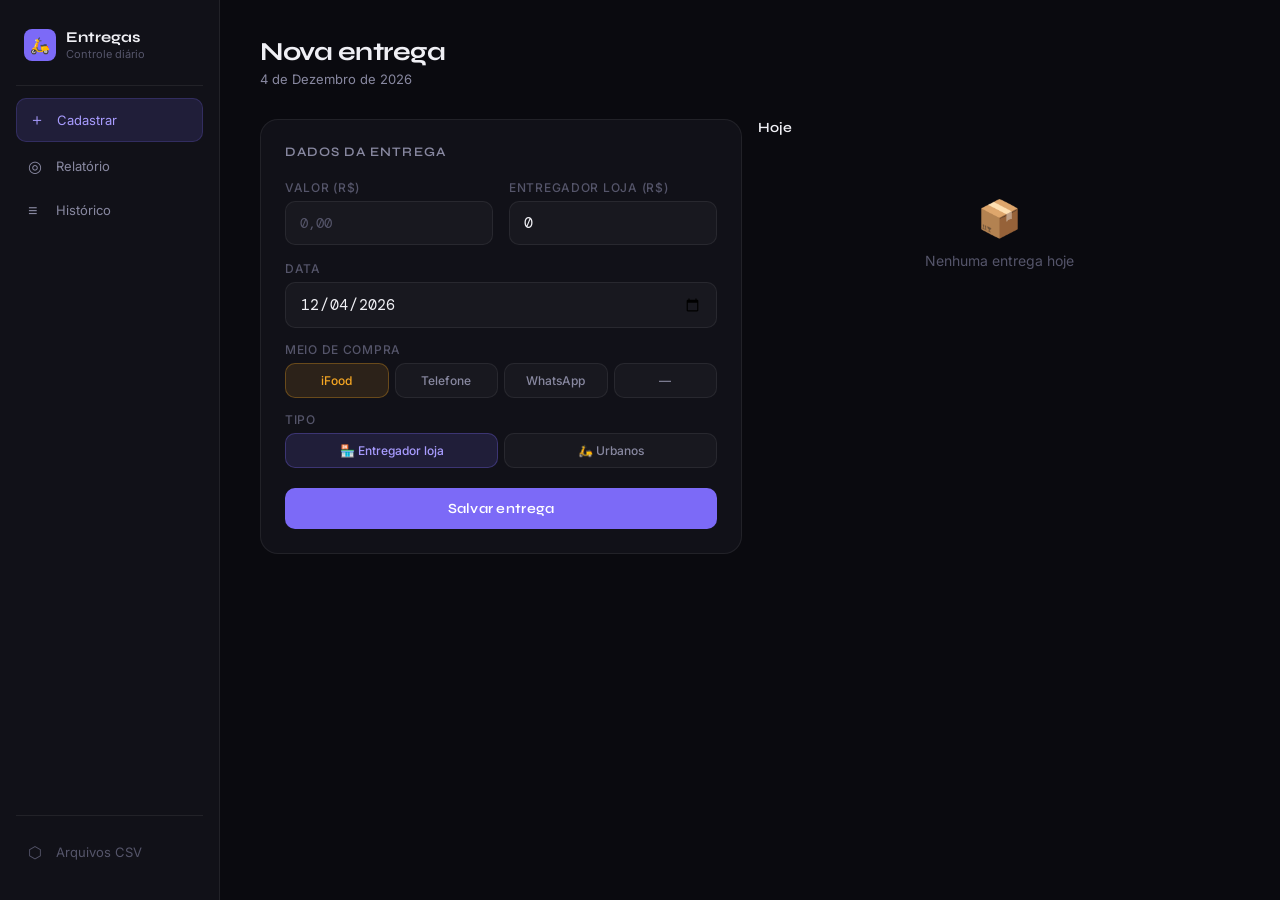
<file: entregas.html>
<!DOCTYPE html>
<html lang="pt-BR">
<head>
<meta charset="UTF-8"/>
<meta name="viewport" content="width=device-width, initial-scale=1.0"/>
<title>Controle de Entregas</title>
<link rel="preconnect" href="https://fonts.googleapis.com"/>
<link rel="preconnect" href="https://fonts.gstatic.com" crossorigin/>
<link href="https://fonts.googleapis.com/css2?family=Syne:wght@400;500;600;700;800&family=DM+Mono:wght@300;400;500&family=Inter:wght@300;400;500&display=swap" rel="stylesheet"/>
<style>
  :root {
    --bg: #0a0a0f;
    --surface: #111118;
    --surface2: #18181f;
    --surface3: #1f1f28;
    --border: rgba(255,255,255,0.07);
    --border2: rgba(255,255,255,0.12);
    --text: #f0f0f5;
    --text2: #8888a0;
    --text3: #55556a;
    --accent: #7c6af7;
    --accent2: #a89cff;
    --accent-glow: rgba(124,106,247,0.15);
    --green: #3dd68c;
    --green-dim: rgba(61,214,140,0.12);
    --amber: #f5a623;
    --amber-dim: rgba(245,166,35,0.12);
    --red: #f05454;
    --red-dim: rgba(240,84,84,0.1);
    --blue: #5b9cf6;
    --blue-dim: rgba(91,156,246,0.12);
    --teal: #2dd4bf;
    --teal-dim: rgba(45,212,191,0.1);
    --r: 10px;
    --r2: 14px;
    --r3: 18px;
  }
  * { box-sizing: border-box; margin: 0; padding: 0; }
  html { background: var(--bg); color: var(--text); font-family: 'Inter', sans-serif; font-size: 14px; }
  body { min-height: 100vh; }

  /* ---- Layout ---- */
  .app { display: grid; grid-template-columns: 220px 1fr; min-height: 100vh; }

  /* ---- Sidebar ---- */
  .sidebar {
    background: var(--surface);
    border-right: 1px solid var(--border);
    padding: 28px 16px;
    display: flex;
    flex-direction: column;
    gap: 4px;
    position: sticky;
    top: 0;
    height: 100vh;
  }
  .logo {
    display: flex; align-items: center; gap: 10px;
    padding: 0 8px 24px;
    border-bottom: 1px solid var(--border);
    margin-bottom: 8px;
  }
  .logo-icon {
    width: 32px; height: 32px; border-radius: 8px;
    background: var(--accent);
    display: flex; align-items: center; justify-content: center;
    font-size: 16px;
  }
  .logo-text { font-family: 'Syne', sans-serif; font-weight: 700; font-size: 15px; color: var(--text); }
  .logo-sub { font-size: 11px; color: var(--text3); margin-top: 1px; }

  .nav-btn {
    display: flex; align-items: center; gap: 10px;
    padding: 10px 12px; border-radius: var(--r);
    border: none; background: transparent; color: var(--text2);
    cursor: pointer; font-family: 'Inter', sans-serif; font-size: 13px;
    font-weight: 400; text-align: left; width: 100%;
    transition: all 0.15s;
  }
  .nav-btn:hover { background: var(--surface2); color: var(--text); }
  .nav-btn.active { background: var(--accent-glow); color: var(--accent2); border: 1px solid rgba(124,106,247,0.2); }
  .nav-btn .nav-icon { font-size: 16px; width: 18px; }

  .sidebar-footer { margin-top: auto; padding-top: 16px; border-top: 1px solid var(--border); }
  .sidebar-footer .nav-btn { color: var(--text3); }

  /* ---- Main ---- */
  .main { padding: 36px 40px; overflow-y: auto; }
  .page { display: none; }
  .page.active { display: block; }

  .page-header { margin-bottom: 32px; }
  .page-title { font-family: 'Syne', sans-serif; font-weight: 700; font-size: 26px; color: var(--text); letter-spacing: -0.5px; }
  .page-sub { font-size: 13px; color: var(--text2); margin-top: 4px; }

  /* ---- Cards ---- */
  .card {
    background: var(--surface);
    border: 1px solid var(--border);
    border-radius: var(--r3);
    padding: 24px;
    margin-bottom: 16px;
  }
  .card-title { font-family: 'Syne', sans-serif; font-weight: 600; font-size: 13px; color: var(--text2); text-transform: uppercase; letter-spacing: 0.08em; margin-bottom: 20px; }

  /* ---- Form ---- */
  .form-grid { display: grid; grid-template-columns: 1fr 1fr; gap: 16px; margin-bottom: 16px; }
  .form-grid.full { grid-template-columns: 1fr; }
  .field label { display: block; font-size: 12px; color: var(--text3); font-weight: 500; text-transform: uppercase; letter-spacing: 0.06em; margin-bottom: 6px; }
  .field input {
    width: 100%; padding: 11px 14px;
    background: var(--surface2); border: 1px solid var(--border);
    border-radius: var(--r); color: var(--text); font-family: 'DM Mono', monospace;
    font-size: 15px; transition: border-color 0.15s, box-shadow 0.15s;
  }
  .field input:focus { outline: none; border-color: var(--accent); box-shadow: 0 0 0 3px var(--accent-glow); }
  .field input::placeholder { color: var(--text3); font-size: 14px; }

  .seg { display: flex; gap: 6px; }
  .seg-btn {
    flex: 1; padding: 9px 8px; font-size: 12px; font-weight: 500;
    border: 1px solid var(--border); border-radius: var(--r);
    cursor: pointer; background: var(--surface2); color: var(--text2);
    transition: all 0.15s; text-align: center; font-family: 'Inter', sans-serif;
  }
  .seg-btn:hover { border-color: var(--border2); color: var(--text); }
  .seg-btn.active-ifood  { background: var(--amber-dim); color: var(--amber); border-color: rgba(245,166,35,0.3); }
  .seg-btn.active-tel    { background: var(--blue-dim);  color: var(--blue);  border-color: rgba(91,156,246,0.3); }
  .seg-btn.active-whats  { background: var(--green-dim); color: var(--green); border-color: rgba(61,214,140,0.3); }
  .seg-btn.active-urb    { background: var(--blue-dim);  color: var(--blue);  border-color: rgba(91,156,246,0.3); }
  .seg-btn.active-loja   { background: var(--accent-glow); color: var(--accent2); border-color: rgba(124,106,247,0.3); }
  .seg-btn.active-naoinf { background: var(--surface3); color: var(--text2); border-color: var(--border2); }

  .btn-primary {
    width: 100%; padding: 12px; font-size: 14px; font-weight: 600;
    background: var(--accent); color: #fff;
    border: none; border-radius: var(--r); cursor: pointer;
    font-family: 'Syne', sans-serif; letter-spacing: 0.02em;
    transition: opacity 0.15s, transform 0.1s;
  }
  .btn-primary:hover { opacity: 0.9; }
  .btn-primary:active { transform: scale(0.99); }
  .btn-primary.editing { background: var(--amber); }

  /* ---- Metrics ---- */
  .metrics-grid { display: grid; grid-template-columns: repeat(3, 1fr); gap: 12px; margin-bottom: 24px; }
  .metric {
    background: var(--surface);
    border: 1px solid var(--border);
    border-radius: var(--r2);
    padding: 20px;
    position: relative; overflow: hidden;
  }
  .metric::before {
    content: ''; position: absolute; top: 0; left: 0; right: 0; height: 2px;
    background: var(--metric-color, var(--accent));
  }
  .metric-icon { font-size: 20px; margin-bottom: 12px; }
  .metric-label { font-size: 11px; color: var(--text3); text-transform: uppercase; letter-spacing: 0.08em; font-weight: 500; margin-bottom: 6px; }
  .metric-val { font-family: 'DM Mono', monospace; font-size: 22px; font-weight: 500; color: var(--text); }
  .metric-sub { font-size: 11px; color: var(--text3); margin-top: 4px; }

  /* ---- Delivery rows ---- */
  .delivery-list { display: flex; flex-direction: column; gap: 6px; }
  .delivery-row {
    display: grid; grid-template-columns: 44px 1fr auto auto auto;
    align-items: center; gap: 12px;
    padding: 14px 16px;
    background: var(--surface);
    border: 1px solid var(--border);
    border-radius: var(--r2);
    transition: border-color 0.15s;
  }
  .delivery-row:hover { border-color: var(--border2); }
  .d-id {
    width: 44px; height: 44px; border-radius: 10px;
    background: var(--surface2);
    display: flex; align-items: center; justify-content: center;
    font-family: 'DM Mono', monospace; font-size: 11px; color: var(--text3);
    border: 1px solid var(--border); flex-shrink: 0;
  }
  .d-origem { font-size: 13px; font-weight: 500; color: var(--text); margin-bottom: 3px; }
  .d-meta { font-size: 12px; color: var(--text3); }
  .d-val { font-family: 'DM Mono', monospace; font-size: 16px; font-weight: 500; color: var(--green); }
  .icon-btn {
    width: 32px; height: 32px; border-radius: 8px;
    border: 1px solid var(--border); background: var(--surface2);
    cursor: pointer; display: flex; align-items: center; justify-content: center;
    font-size: 14px; color: var(--text3); transition: all 0.15s;
  }
  .icon-btn:hover { border-color: var(--border2); color: var(--text); }
  .icon-btn.del:hover { border-color: rgba(240,84,84,0.4); color: var(--red); background: var(--red-dim); }
  .icon-btn.edit:hover { border-color: rgba(245,166,35,0.4); color: var(--amber); background: var(--amber-dim); }

  /* ---- Badges ---- */
  .badge { display: inline-flex; align-items: center; padding: 2px 8px; border-radius: 100px; font-size: 11px; font-weight: 500; }
  .badge-ifood  { background: var(--amber-dim); color: var(--amber); }
  .badge-tel    { background: var(--blue-dim);  color: var(--blue);  }
  .badge-whats  { background: var(--green-dim); color: var(--green); }
  .badge-naoinf { background: var(--surface3);  color: var(--text3); }
  .badge-urb    { background: var(--blue-dim);  color: var(--blue);  }
  .badge-loja   { background: var(--accent-glow); color: var(--accent2); }

  /* ---- Bars ---- */
  .bar-row { display: flex; align-items: center; gap: 12px; margin-bottom: 12px; }
  .bar-lbl { font-size: 13px; color: var(--text2); width: 72px; flex-shrink: 0; }
  .bar-track { flex: 1; height: 5px; background: var(--surface3); border-radius: 3px; overflow: hidden; }
  .bar-fill { height: 100%; border-radius: 3px; transition: width 0.5s cubic-bezier(.4,0,.2,1); }
  .bar-info { font-size: 12px; color: var(--text); font-family: 'DM Mono', monospace; min-width: 90px; text-align: right; }

  /* ---- CSV Section ---- */
  .csv-files { display: flex; flex-direction: column; gap: 8px; }
  .csv-file-row {
    display: flex; align-items: center; gap: 12px;
    padding: 12px 16px;
    background: var(--surface2); border: 1px solid var(--border);
    border-radius: var(--r); cursor: pointer; transition: all 0.15s;
  }
  .csv-file-row:hover { border-color: var(--border2); background: var(--surface3); }
  .csv-file-row.loaded { border-color: rgba(61,214,140,0.3); background: var(--green-dim); }
  .csv-file-icon { font-size: 18px; }
  .csv-file-name { flex: 1; font-size: 13px; color: var(--text); font-weight: 500; }
  .csv-file-info { font-size: 12px; color: var(--text3); }
  .csv-file-badge { padding: 2px 8px; border-radius: 4px; font-size: 11px; font-weight: 600; }

  .drop-zone {
    border: 1.5px dashed var(--border2);
    border-radius: var(--r2);
    padding: 32px;
    text-align: center;
    color: var(--text3);
    transition: all 0.2s;
    cursor: pointer;
    position: relative;
  }
  .drop-zone:hover, .drop-zone.drag { border-color: var(--accent); background: var(--accent-glow); color: var(--accent2); }
  .drop-zone input { position: absolute; inset: 0; opacity: 0; cursor: pointer; }
  .drop-icon { font-size: 28px; margin-bottom: 8px; }
  .drop-text { font-size: 14px; font-weight: 500; margin-bottom: 4px; }
  .drop-sub { font-size: 12px; }

  .btn-row { display: flex; gap: 10px; margin-top: 16px; }
  .btn-sec {
    flex: 1; padding: 10px 16px; font-size: 13px; font-weight: 500;
    background: var(--surface2); border: 1px solid var(--border);
    border-radius: var(--r); color: var(--text2); cursor: pointer;
    font-family: 'Inter', sans-serif; transition: all 0.15s;
  }
  .btn-sec:hover { border-color: var(--border2); color: var(--text); }
  .btn-sec.accent { border-color: rgba(124,106,247,0.3); color: var(--accent2); background: var(--accent-glow); }

  /* ---- Filter row ---- */
  .filter-bar { display: flex; gap: 10px; margin-bottom: 24px; }
  .filter-bar select {
    padding: 9px 12px; background: var(--surface); border: 1px solid var(--border);
    border-radius: var(--r); color: var(--text); font-family: 'Inter', sans-serif;
    font-size: 13px; cursor: pointer;
  }
  .filter-bar select:focus { outline: none; border-color: var(--accent); }
  .filter-bar .btn-sec { flex: 0 0 auto; }

  /* ---- Toast ---- */
  .toast {
    position: fixed; bottom: 24px; left: 50%; transform: translateX(-50%) translateY(8px);
    background: var(--surface); border: 1px solid var(--border2);
    padding: 10px 20px; border-radius: 100px;
    font-size: 13px; color: var(--text);
    opacity: 0; transition: all 0.25s; pointer-events: none;
    white-space: nowrap; box-shadow: 0 8px 32px rgba(0,0,0,0.4);
    z-index: 9999;
  }
  .toast.show { opacity: 1; transform: translateX(-50%) translateY(0); }

  /* ---- Edit highlight ---- */
  .card.editing { border-color: rgba(245,166,35,0.3); }

  .empty-state { text-align: center; padding: 48px 24px; color: var(--text3); }
  .empty-state .empty-icon { font-size: 36px; margin-bottom: 12px; }
  .empty-state p { font-size: 14px; }

  .divider { height: 1px; background: var(--border); margin: 20px 0; }
  .two-col { display: grid; grid-template-columns: 1fr 1fr; gap: 16px; }
  .rel-section-title { font-family: 'Syne', sans-serif; font-size: 13px; font-weight: 600; color: var(--text2); text-transform: uppercase; letter-spacing: 0.08em; margin-bottom: 16px; }
</style>
</head>
<body>

<div class="app">

  <!-- SIDEBAR -->
  <aside class="sidebar">
    <div class="logo">
      <div class="logo-icon">🛵</div>
      <div>
        <div class="logo-text">Entregas</div>
        <div class="logo-sub">Controle diário</div>
      </div>
    </div>

    <button class="nav-btn active" onclick="goTo('cadastro', this)">
      <span class="nav-icon">＋</span> Cadastrar
    </button>
    <button class="nav-btn" onclick="goTo('relatorio', this)">
      <span class="nav-icon">◎</span> Relatório
    </button>
    <button class="nav-btn" onclick="goTo('historico', this)">
      <span class="nav-icon">≡</span> Histórico
    </button>

    <div class="sidebar-footer">
      <button class="nav-btn" onclick="goTo('arquivos', this)">
        <span class="nav-icon">⬡</span> Arquivos CSV
      </button>
    </div>
  </aside>

  <!-- MAIN -->
  <main class="main">

    <!-- ======= CADASTRO ======= -->
    <div id="page-cadastro" class="page active">
      <div class="page-header">
        <div class="page-title">Nova entrega</div>
        <div class="page-sub" id="hoje-label"></div>
      </div>

      <div class="two-col">
        <div>
          <div class="card" id="form-card">
            <div class="card-title" id="form-card-title">Dados da entrega</div>

            <div class="form-grid">
              <div class="field">
                <label>Valor (R$)</label>
                <input type="number" id="valor" placeholder="0,00" min="0" step="0.01" />
              </div>
              <div class="field">
                <label>Entregador loja (R$)</label>
                <input type="number" id="taxa" placeholder="0,00" min="0" step="0.01" value="0" />
              </div>
            </div>

            <div class="field" style="margin-bottom:14px;">
              <label>Data</label>
              <input type="date" id="data-entrega" />
            </div>

            <div class="field" style="margin-bottom:14px;">
              <label>Meio de compra</label>
              <div class="seg">
                <div class="seg-btn active-ifood" data-group="origem" data-val="iFood" onclick="selectSeg(this)">iFood</div>
                <div class="seg-btn" data-group="origem" data-val="Telefone" onclick="selectSeg(this)">Telefone</div>
                <div class="seg-btn" data-group="origem" data-val="WhatsApp" onclick="selectSeg(this)">WhatsApp</div>
                <div class="seg-btn" data-group="origem" data-val="Não informado" onclick="selectSeg(this)">—</div>
              </div>
            </div>

            <div class="field" style="margin-bottom:20px;">
              <label>Tipo</label>
              <div class="seg">
                <div class="seg-btn active-loja" data-group="tipo" data-val="Loja" onclick="selectSeg(this)">🏪 Entregador loja</div>
                <div class="seg-btn" data-group="tipo" data-val="Urbanos" onclick="selectSeg(this)">🛵 Urbanos</div>
              </div>
            </div>

            <button class="btn-primary" id="salvar-btn" onclick="salvar()">Salvar entrega</button>
            <button id="cancel-btn" onclick="cancelEdit()" style="display:none;width:100%;margin-top:8px;padding:10px;background:transparent;border:1px solid var(--border);border-radius:var(--r);color:var(--text2);cursor:pointer;font-size:13px;">Cancelar edição</button>
          </div>
        </div>

        <div>
          <div style="margin-bottom:12px;display:flex;align-items:center;justify-content:space-between;">
            <span style="font-family:'Syne',sans-serif;font-weight:600;font-size:14px;color:var(--text);">Hoje</span>
            <span id="hoje-count" style="font-size:12px;color:var(--text3);"></span>
          </div>
          <div id="hoje-list" class="delivery-list"></div>
        </div>
      </div>
    </div>

    <!-- ======= RELATÓRIO ======= -->
    <div id="page-relatorio" class="page">
      <div class="page-header">
        <div class="page-title">Relatório</div>
        <div class="page-sub">Análise mensal de faturamento e origens</div>
      </div>

      <div class="filter-bar">
        <select id="rel-mes">
          <option value="1">Janeiro</option><option value="2">Fevereiro</option>
          <option value="3">Março</option><option value="4">Abril</option>
          <option value="5">Maio</option><option value="6">Junho</option>
          <option value="7">Julho</option><option value="8">Agosto</option>
          <option value="9">Setembro</option><option value="10">Outubro</option>
          <option value="11">Novembro</option><option value="12">Dezembro</option>
        </select>
        <select id="rel-ano"></select>
        <button class="btn-sec accent" onclick="gerarRelatorio()">Gerar →</button>
        <button class="btn-sec" onclick="exportarRelatorioCSV()" title="Exportar CSV do mês">⬇ CSV</button>
      </div>

      <div id="rel-output"></div>
    </div>

    <!-- ======= HISTÓRICO ======= -->
    <div id="page-historico" class="page">
      <div class="page-header">
        <div class="page-title">Histórico</div>
        <div class="page-sub">Todas as entregas registradas</div>
      </div>

      <div class="filter-bar">
        <select id="hist-mes">
          <option value="">Todos os meses</option>
          <option value="1">Janeiro</option><option value="2">Fevereiro</option>
          <option value="3">Março</option><option value="4">Abril</option>
          <option value="5">Maio</option><option value="6">Junho</option>
          <option value="7">Julho</option><option value="8">Agosto</option>
          <option value="9">Setembro</option><option value="10">Outubro</option>
          <option value="11">Novembro</option><option value="12">Dezembro</option>
        </select>
        <select id="hist-ano"></select>
        <select id="hist-origem">
          <option value="">Todas origens</option>
          <option value="iFood">iFood</option>
          <option value="Telefone">Telefone</option>
          <option value="WhatsApp">WhatsApp</option>
          <option value="Não informado">Não informado</option>
        </select>
        <button class="btn-sec" onclick="exportarTudoCSV()">⬇ Exportar CSV</button>
      </div>
      <div id="hist-list" class="delivery-list"></div>
    </div>

    <!-- ======= ARQUIVOS CSV ======= -->
    <div id="page-arquivos" class="page">
      <div class="page-header">
        <div class="page-title">Arquivos CSV</div>
        <div class="page-sub">Importe CSVs anteriores para incluir no relatório</div>
      </div>

      <div class="two-col" style="align-items:start;">
        <div>
          <div class="card">
            <div class="card-title">Importar CSV</div>
            <div class="drop-zone" id="drop-zone">
              <input type="file" id="csv-input" accept=".csv" multiple onchange="importarCSVs(this.files)" />
              <div class="drop-icon">📂</div>
              <div class="drop-text">Arraste arquivos CSV aqui</div>
              <div class="drop-sub">ou clique para selecionar</div>
            </div>
            <div style="margin-top:12px;font-size:12px;color:var(--text3);">
              O arquivo deve ter o cabeçalho: <code style="background:var(--surface2);padding:1px 5px;border-radius:4px;font-family:'DM Mono',monospace;">ID;Valor;Taxa;Origem;Tipo;Dia;Mes;Ano</code>
            </div>
          </div>

          <div class="card" style="margin-top:0;">
            <div class="card-title">Exportar dados</div>
            <div class="btn-row">
              <button class="btn-sec" onclick="exportarTudoCSV()">⬇ Exportar todos os dados</button>
              <button class="btn-sec" onclick="exportarRelatorioCSV()">⬇ CSV do mês atual</button>
            </div>
            <div style="margin-top:12px;">
              <button class="btn-sec" style="width:100%;color:var(--red);border-color:rgba(240,84,84,0.3);" onclick="limparTudo()">🗑 Limpar todos os dados</button>
            </div>
          </div>
        </div>

        <div>
          <div class="card">
            <div class="card-title">Dados carregados</div>
            <div id="csv-status"></div>
          </div>
        </div>
      </div>
    </div>

  </main>
</div>

<div class="toast" id="toast"></div>

<script>
const MESES = ['','Janeiro','Fevereiro','Março','Abril','Maio','Junho','Julho','Agosto','Setembro','Outubro','Novembro','Dezembro'];

// ============= STORAGE =============
function getEntregas() {
  try { return JSON.parse(localStorage.getItem('entregas_v3') || '[]'); } catch(e) { return []; }
}
function saveEntregas(arr) { localStorage.setItem('entregas_v3', JSON.stringify(arr)); }
function getNextId() {
  const arr = getEntregas();
  return arr.length ? Math.max(...arr.map(e=>e.id)) + 1 : 1;
}

// ============= NAV =============
function goTo(page, btn) {
  document.querySelectorAll('.page').forEach(p=>p.classList.remove('active'));
  document.querySelectorAll('.nav-btn').forEach(b=>b.classList.remove('active'));
  document.getElementById('page-'+page).classList.add('active');
  if(btn) btn.classList.add('active');
  if(page==='relatorio') { populateYearSelects(); gerarRelatorio(); }
  if(page==='historico') { populateYearSelects(); renderHistorico(); }
  if(page==='arquivos') renderCSVStatus();
  if(page==='cadastro') renderHoje();
}

// ============= SEG BTNS =============
function selectSeg(el) {
  const group = el.dataset.group;
  const val = el.dataset.val;
  document.querySelectorAll(`[data-group="${group}"]`).forEach(b=>{
    b.className = 'seg-btn';
  });
  if(group==='origem') {
    const cls = val==='iFood'?'active-ifood':val==='Telefone'?'active-tel':val==='WhatsApp'?'active-whats':'active-naoinf';
    el.className = 'seg-btn ' + cls;
  } else {
    el.className = 'seg-btn ' + (val==='Urbanos'?'active-urb':'active-loja');
  }
}
function getSegVal(group) {
  const el = document.querySelector(`[data-group="${group}"][class*="active-"]`);
  return el ? el.dataset.val : null;
}
function setSegVal(group, val) {
  const el = document.querySelector(`[data-group="${group}"][data-val="${val}"]`);
  if(el) selectSeg(el);
}

// ============= TOAST =============
let toastTimer;
function toast(msg, type='') {
  const t = document.getElementById('toast');
  t.textContent = msg;
  t.style.borderColor = type==='ok' ? 'rgba(61,214,140,0.4)' : type==='err' ? 'rgba(240,84,84,0.4)' : 'var(--border2)';
  t.classList.add('show');
  clearTimeout(toastTimer);
  toastTimer = setTimeout(()=>t.classList.remove('show'), 2400);
}

// ============= FORMATO =============
const fmt = v => 'R$ ' + parseFloat(v).toFixed(2).replace('.',',');
const badgeOrigem = o => `<span class="badge badge-${o==='iFood'?'ifood':o==='Telefone'?'tel':o==='WhatsApp'?'whats':'naoinf'}">${o}</span>`;
const badgeTipo = t => `<span class="badge badge-${t==='Urbanos'?'urb':'loja'}">${t}</span>`;

// ============= EDIT STATE =============
let editingId = null;

function cancelEdit() {
  editingId = null;
  document.getElementById('form-card').classList.remove('editing');
  document.getElementById('form-card-title').textContent = 'Dados da entrega';
  document.getElementById('salvar-btn').textContent = 'Salvar entrega';
  document.getElementById('salvar-btn').classList.remove('editing');
  document.getElementById('cancel-btn').style.display = 'none';
  document.getElementById('valor').value = '';
  document.getElementById('taxa').value = '0';
  const now = new Date();
  document.getElementById('data-entrega').value = `${now.getFullYear()}-${String(now.getMonth()+1).padStart(2,'0')}-${String(now.getDate()).padStart(2,'0')}`;
  setSegVal('origem','iFood');
  setSegVal('tipo','Loja');
}

// ============= SALVAR =============
function salvar() {
  const valor = parseFloat(document.getElementById('valor').value);
  if(!valor || valor <= 0) { toast('Informe o valor da entrega', 'err'); return; }
  const taxa = parseFloat(document.getElementById('taxa').value) || 0;
  const origem = getSegVal('origem');
  const tipo = getSegVal('tipo');
  const dataVal = document.getElementById('data-entrega').value;
  let dia, mes, ano;
  if(dataVal) {
    const parts = dataVal.split('-');
    ano = parseInt(parts[0]); mes = parseInt(parts[1]); dia = parseInt(parts[2]);
  } else {
    const now = new Date();
    dia = now.getDate(); mes = now.getMonth()+1; ano = now.getFullYear();
  }
  const arr = getEntregas();

  if(editingId !== null) {
    const idx = arr.findIndex(e=>e.id===editingId);
    if(idx>-1) { arr[idx] = {...arr[idx], valor, taxa, origem, tipo, dia, mes, ano}; }
    saveEntregas(arr);
    toast(`Entrega #${editingId} atualizada!`, 'ok');
    cancelEdit();
    renderHoje();
    return;
  }

  const e = { id: getNextId(), valor, taxa, origem, tipo, dia, mes, ano };
  arr.push(e);
  saveEntregas(arr);
  document.getElementById('valor').value = '';
  document.getElementById('taxa').value = '0';
  setSegVal('origem','iFood');
  setSegVal('tipo','Loja');
  toast(`Entrega #${e.id} salva!`, 'ok');
  renderHoje();
}

// ============= RENDER HOJE =============
function renderHoje() {
  const now = new Date();
  const arr = getEntregas().filter(e=>e.dia===now.getDate()&&e.mes===now.getMonth()+1&&e.ano===now.getFullYear());
  const wrap = document.getElementById('hoje-list');
  document.getElementById('hoje-count').textContent = arr.length ? `${arr.length} entrega${arr.length>1?'s':''}` : '';

  if(!arr.length) {
    wrap.innerHTML = `<div class="empty-state"><div class="empty-icon">📦</div><p>Nenhuma entrega hoje</p></div>`;
    return;
  }
  arr.sort((a,b)=>b.id-a.id);
  wrap.innerHTML = arr.map(e=>`
    <div class="delivery-row">
      <div class="d-id">#${String(e.id).padStart(3,'0')}</div>
      <div>
        <div class="d-origem">${badgeOrigem(e.origem)} ${badgeTipo(e.tipo)}</div>
        <div class="d-meta">${e.taxa>0?`Taxa: ${fmt(e.taxa)}`:'Sem taxa'} · ${String(e.dia).padStart(2,'0')}/${String(e.mes).padStart(2,'0')}</div>
      </div>
      <div class="d-val">${fmt(e.valor)}</div>
      <button class="icon-btn edit" onclick="editarHoje(${e.id})" title="Editar">✎</button>
      <button class="icon-btn del" onclick="if(confirm('Remover #${e.id}?'))excluir(${e.id})" title="Excluir">✕</button>
    </div>`).join('');
}

function editarHoje(id) {
  const arr = getEntregas();
  const e = arr.find(x=>x.id===id);
  if(!e) return;
  editingId = id;
  document.getElementById('valor').value = e.valor;
  document.getElementById('taxa').value = e.taxa;
  document.getElementById('data-entrega').value = `${e.ano}-${String(e.mes).padStart(2,'0')}-${String(e.dia).padStart(2,'0')}`;
  setSegVal('origem', e.origem);
  setSegVal('tipo', e.tipo);
  document.getElementById('form-card-title').textContent = `Editando #${id}`;
  document.getElementById('salvar-btn').textContent = 'Atualizar entrega';
  document.getElementById('salvar-btn').classList.add('editing');
  document.getElementById('cancel-btn').style.display = 'block';
  document.getElementById('form-card').classList.add('editing');
  window.scrollTo(0,0);
}

function excluir(id) {
  saveEntregas(getEntregas().filter(e=>e.id!==id));
  toast('Entrega removida');
  renderHoje();
}

// ============= RELATÓRIO =============
function gerarRelatorio() {
  const mes = parseInt(document.getElementById('rel-mes').value);
  const ano = parseInt(document.getElementById('rel-ano').value);
  const arr = getEntregas().filter(e=>e.mes===mes&&e.ano===ano);
  const out = document.getElementById('rel-output');

  if(!arr.length) {
    out.innerHTML = `<div class="empty-state"><div class="empty-icon">📊</div><p>Nenhuma entrega em ${MESES[mes]}/${ano}</p></div>`;
    return;
  }

  const total = arr.length;
  const vTotal = arr.reduce((s,e)=>s+e.valor, 0);
  const ticket = vTotal/total;
  const gastoUrb = arr.filter(e=>e.tipo==='Urbanos').reduce((s,e)=>s+e.taxa, 0);
  const taxaLoja = arr.filter(e=>e.tipo==='Loja').reduce((s,e)=>s+e.taxa, 0);

  const byOrigem = {};
  arr.forEach(e=>{ if(!byOrigem[e.origem]) byOrigem[e.origem]={count:0,val:0}; byOrigem[e.origem].count++; byOrigem[e.origem].val+=e.valor; });
  const byTipo = {};
  arr.forEach(e=>{ if(!byTipo[e.tipo]) byTipo[e.tipo]={count:0,val:0}; byTipo[e.tipo].count++; byTipo[e.tipo].val+=e.valor; });

  const maxV = Math.max(...Object.values(byOrigem).map(v=>v.val));
  const origemColors = { iFood: 'var(--amber)', Telefone: 'var(--blue)', WhatsApp: 'var(--green)', 'Não informado': 'var(--text3)' };

  const origemBars = Object.entries(byOrigem).map(([k,v])=>{
    const pct = maxV ? Math.round(v.val/maxV*100) : 0;
    return `
      <div class="bar-row">
        <span class="bar-lbl">${k}</span>
        <div class="bar-track"><div class="bar-fill" style="width:${pct}%;background:${origemColors[k]||'var(--accent)'};"></div></div>
        <span class="bar-info">${fmt(v.val)} <span style="color:var(--text3);font-size:11px;">(${v.count}x)</span></span>
      </div>`;
  }).join('');

  const tipoRows = Object.entries(byTipo).map(([k,v])=>`
    <div style="display:flex;align-items:center;justify-content:space-between;padding:10px 0;border-bottom:1px solid var(--border);">
      <span>${badgeTipo(k)}</span>
      <span style="font-size:12px;color:var(--text3);">${v.count} entregas</span>
      <span style="font-family:'DM Mono',monospace;font-size:14px;color:var(--text);">${fmt(v.val)}</span>
    </div>`).join('');

  const diasMap = {};
  arr.forEach(e=>{ const k=`${e.dia}/${e.mes}`; if(!diasMap[k]) diasMap[k]=0; diasMap[k]+=e.valor; });
  const topDia = Object.entries(diasMap).sort((a,b)=>b[1]-a[1])[0];

  out.innerHTML = `
    <div class="metrics-grid">
      <div class="metric" style="--metric-color:var(--accent);">
        <div class="metric-icon">📦</div>
        <div class="metric-label">Total entregas</div>
        <div class="metric-val">${total}</div>
        <div class="metric-sub">${MESES[mes]} ${ano}</div>
      </div>
      <div class="metric" style="--metric-color:var(--green);">
        <div class="metric-icon">💰</div>
        <div class="metric-label">Faturamento</div>
        <div class="metric-val" style="font-size:17px;">${fmt(vTotal)}</div>
        <div class="metric-sub">ticket médio ${fmt(ticket)}</div>
      </div>
      <div class="metric" style="--metric-color:var(--red);">
        <div class="metric-icon">🛵</div>
        <div class="metric-label">Gasto Urbanos</div>
        <div class="metric-val" style="font-size:17px;color:var(--red);">${fmt(gastoUrb)}</div>
        <div class="metric-sub">taxa entregador</div>
      </div>
    </div>

    <div class="two-col">
      <div class="card">
        <div class="rel-section-title">Por origem</div>
        ${origemBars}
      </div>
      <div class="card">
        <div class="rel-section-title">Por tipo</div>
        ${tipoRows}
        ${taxaLoja>0?`<div style="margin-top:12px;padding:10px;background:var(--accent-glow);border-radius:var(--r);font-size:12px;color:var(--accent2);">Taxa loja cobrada: <strong>${fmt(taxaLoja)}</strong></div>`:''}
        ${topDia?`<div class="divider"></div><div style="font-size:12px;color:var(--text3);">Melhor dia: <strong style="color:var(--text);">${topDia[0]}</strong> com ${fmt(topDia[1])}</div>`:''}
      </div>
    </div>`;
}

// ============= HISTÓRICO =============
function renderHistorico() {
  const mes = document.getElementById('hist-mes').value;
  const ano = document.getElementById('hist-ano').value;
  const origem = document.getElementById('hist-origem').value;
  let arr = getEntregas();
  if(mes) arr = arr.filter(e=>e.mes===parseInt(mes));
  if(ano) arr = arr.filter(e=>e.ano===parseInt(ano));
  if(origem) arr = arr.filter(e=>e.origem===origem);
  arr.sort((a,b)=>b.id-a.id);
  const wrap = document.getElementById('hist-list');
  if(!arr.length) { wrap.innerHTML = `<div class="empty-state"><div class="empty-icon">🔍</div><p>Nenhuma entrega encontrada</p></div>`; return; }
  wrap.innerHTML = arr.map(e=>`
    <div class="delivery-row">
      <div class="d-id">#${String(e.id).padStart(3,'0')}</div>
      <div>
        <div class="d-origem">${badgeOrigem(e.origem)} ${badgeTipo(e.tipo)}</div>
        <div class="d-meta">${String(e.dia).padStart(2,'0')}/${String(e.mes).padStart(2,'0')}/${e.ano}${e.taxa>0?` · taxa ${fmt(e.taxa)}`:''}</div>
      </div>
      <div class="d-val">${fmt(e.valor)}</div>
      <button class="icon-btn edit" onclick="goTo('cadastro',document.querySelector('[onclick*=cadastro]'));editarHoje(${e.id})" title="Editar">✎</button>
      <button class="icon-btn del" onclick="if(confirm('Remover #${e.id}?')){saveEntregas(getEntregas().filter(x=>x.id!==${e.id}));renderHistorico();toast('Removido')}" title="Excluir">✕</button>
    </div>`).join('');
}

document.getElementById('hist-mes').addEventListener('change', renderHistorico);
document.getElementById('hist-ano').addEventListener('change', renderHistorico);
document.getElementById('hist-origem').addEventListener('change', renderHistorico);

// ============= CSV EXPORT =============
function toCSV(arr) {
  const header = 'ID;Valor;Taxa;Origem;Tipo;Dia;Mes;Ano\n';
  const rows = arr.map(e=>`${e.id};${e.valor.toFixed(2)};${e.taxa.toFixed(2)};${e.origem};${e.tipo};${e.dia};${e.mes};${e.ano}`).join('\n');
  return header + rows;
}
function downloadCSV(content, filename) {
  const a = document.createElement('a');
  a.href = 'data:text/csv;charset=utf-8,' + encodeURIComponent(content);
  a.download = filename;
  a.click();
}
function exportarTudoCSV() {
  const arr = getEntregas();
  if(!arr.length) { toast('Nenhum dado para exportar', 'err'); return; }
  downloadCSV(toCSV(arr), `entregas_completo_${new Date().toISOString().slice(0,10)}.csv`);
  toast('CSV exportado!', 'ok');
}
function exportarRelatorioCSV() {
  const mes = parseInt(document.getElementById('rel-mes')?.value || new Date().getMonth()+1);
  const ano = parseInt(document.getElementById('rel-ano')?.value || new Date().getFullYear());
  const arr = getEntregas().filter(e=>e.mes===mes&&e.ano===ano);
  if(!arr.length) { toast('Nenhum dado neste mês', 'err'); return; }
  downloadCSV(toCSV(arr), `entregas_${String(mes).padStart(2,'0')}_${ano}.csv`);
  toast('CSV do mês exportado!', 'ok');
}

// ============= CSV IMPORT =============
function parseCSV(text) {
  const lines = text.trim().split('\n');
  if(lines.length < 2) return [];
  const result = [];
  for(let i=1; i<lines.length; i++) {
    const cols = lines[i].split(';');
    if(cols.length < 8) continue;
    const e = {
      id: parseInt(cols[0]),
      valor: parseFloat(cols[1].replace(',','.')),
      taxa: parseFloat(cols[2].replace(',','.')),
      origem: cols[3].trim(),
      tipo: cols[4].trim(),
      dia: parseInt(cols[5]),
      mes: parseInt(cols[6]),
      ano: parseInt(cols[7])
    };
    if(!isNaN(e.id) && !isNaN(e.valor)) result.push(e);
  }
  return result;
}

function importarCSVs(files) {
  if(!files.length) return;
  let total = 0, novos = 0;
  let pendente = files.length;
  const arr = getEntregas();
  const idsExistentes = new Set(arr.map(e=>e.id));
  const newEntregas = [...arr];

  Array.from(files).forEach(file=>{
    const reader = new FileReader();
    reader.onload = ev=>{
      const parsed = parseCSV(ev.target.result);
      total += parsed.length;
      parsed.forEach(e=>{
        if(!idsExistentes.has(e.id)) { newEntregas.push(e); idsExistentes.add(e.id); novos++; }
      });
      pendente--;
      if(pendente===0) {
        saveEntregas(newEntregas);
        toast(`${novos} nova${novos!==1?'s':''} entrega${novos!==1?'s':''} importada${novos!==1?'s':''}!`, 'ok');
        renderCSVStatus();
        document.getElementById('csv-input').value = '';
      }
    };
    reader.readAsText(file);
  });
}

function renderCSVStatus() {
  const arr = getEntregas();
  const wrap = document.getElementById('csv-status');
  if(!arr.length) { wrap.innerHTML = `<div class="empty-state"><div class="empty-icon">📄</div><p>Nenhum dado ainda</p></div>`; return; }

  const mesAno = {};
  arr.forEach(e=>{ const k=`${String(e.mes).padStart(2,'0')}/${e.ano}`; if(!mesAno[k]) mesAno[k]={count:0,total:0}; mesAno[k].count++; mesAno[k].total+=e.valor; });
  const sorted = Object.entries(mesAno).sort((a,b)=>b[0].localeCompare(a[0]));

  wrap.innerHTML = `
    <div style="margin-bottom:12px;font-size:12px;color:var(--text3);">${arr.length} entregas no banco de dados local</div>
    <div class="csv-files">
      ${sorted.map(([k,v])=>`
        <div class="csv-file-row loaded">
          <div class="csv-file-icon">📊</div>
          <div>
            <div class="csv-file-name">${k}</div>
            <div class="csv-file-info">${v.count} entregas · ${fmt(v.total)}</div>
          </div>
          <span class="csv-file-badge" style="background:var(--green-dim);color:var(--green);">✓ OK</span>
        </div>`).join('')}
    </div>`;
}

function limparTudo() {
  if(!confirm('Apagar TODOS os dados? Esta ação não pode ser desfeita.')) return;
  localStorage.removeItem('entregas_v3');
  renderCSVStatus();
  renderHoje();
  toast('Dados apagados');
}

// ============= DRAG & DROP =============
const dz = document.getElementById('drop-zone');
dz.addEventListener('dragover', e=>{ e.preventDefault(); dz.classList.add('drag'); });
dz.addEventListener('dragleave', ()=>dz.classList.remove('drag'));
dz.addEventListener('drop', e=>{ e.preventDefault(); dz.classList.remove('drag'); importarCSVs(e.dataTransfer.files); });

// ============= INIT =============
function populateYearSelects() {
  const now = new Date();
  const arr = getEntregas();
  const anos = [...new Set([now.getFullYear(), ...arr.map(e=>e.ano)])].sort((a,b)=>b-a);
  ['rel-ano','hist-ano'].forEach(id=>{
    const sel = document.getElementById(id);
    if(!sel) return;
    const cur = sel.value || now.getFullYear();
    sel.innerHTML = anos.map(a=>`<option value="${a}"${a==cur?' selected':''}>${a}</option>`).join('');
  });
}

(function init() {
  const now = new Date();
  document.getElementById('hoje-label').textContent = `${now.getDate()} de ${MESES[now.getMonth()+1]} de ${now.getFullYear()}`;
  document.getElementById('rel-mes').value = now.getMonth()+1;
  document.getElementById('data-entrega').value = `${now.getFullYear()}-${String(now.getMonth()+1).padStart(2,'0')}-${String(now.getDate()).padStart(2,'0')}`;
  setSegVal('tipo','Loja');
  populateYearSelects();
  renderHoje();
})();
</script>
</body>
</html>
</file>
